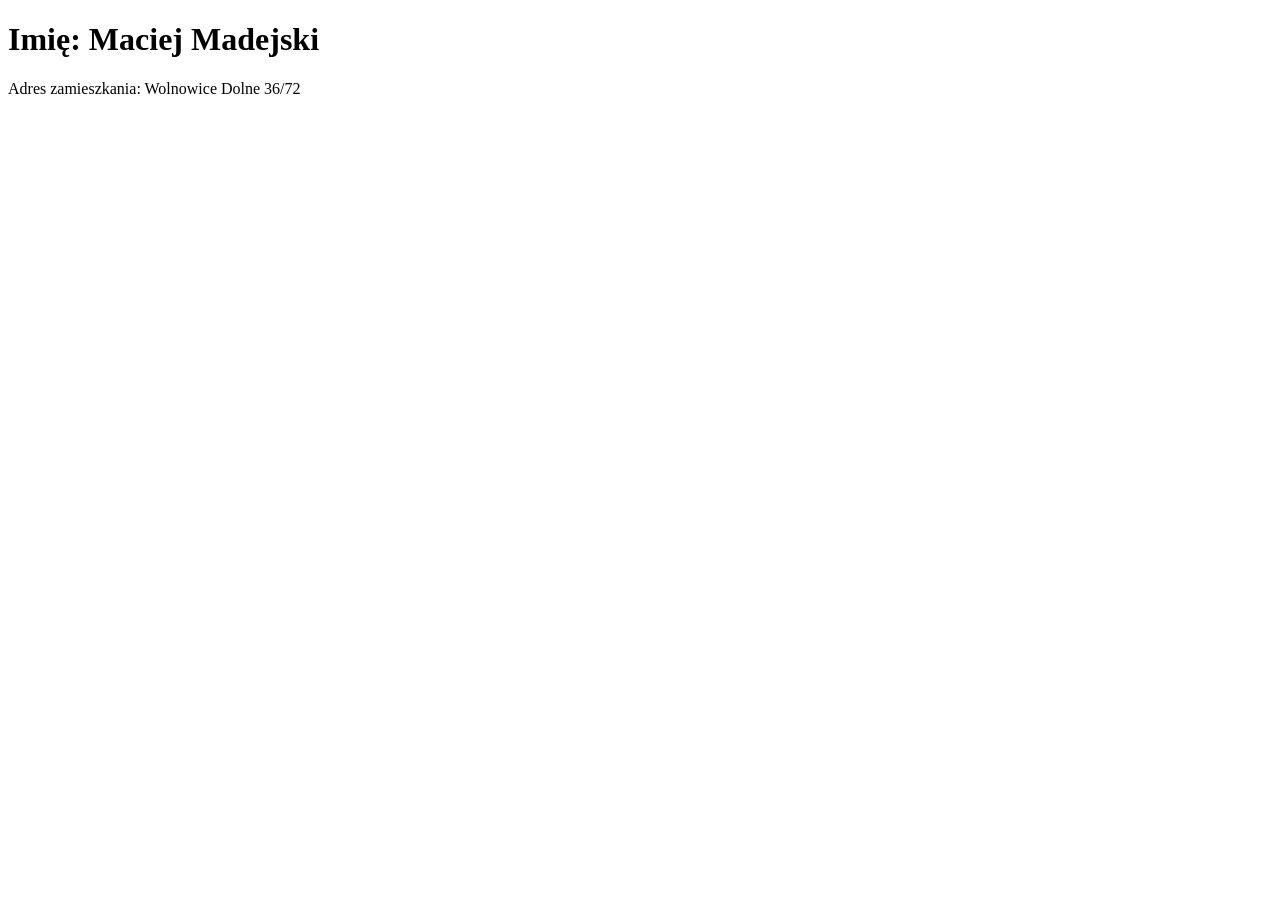
<file: index.html>
<!DOCTYPE html>
<html lang="pl">
<head>
    <meta charset="UTF-8">
    <title>W strona</title>
</head>
<body>
    <h1>Imię: Maciej Madejski</h1>
    <p>Adres zamieszkania: Wolnowice Dolne 36/72</p>
</body>
</html>
</file>
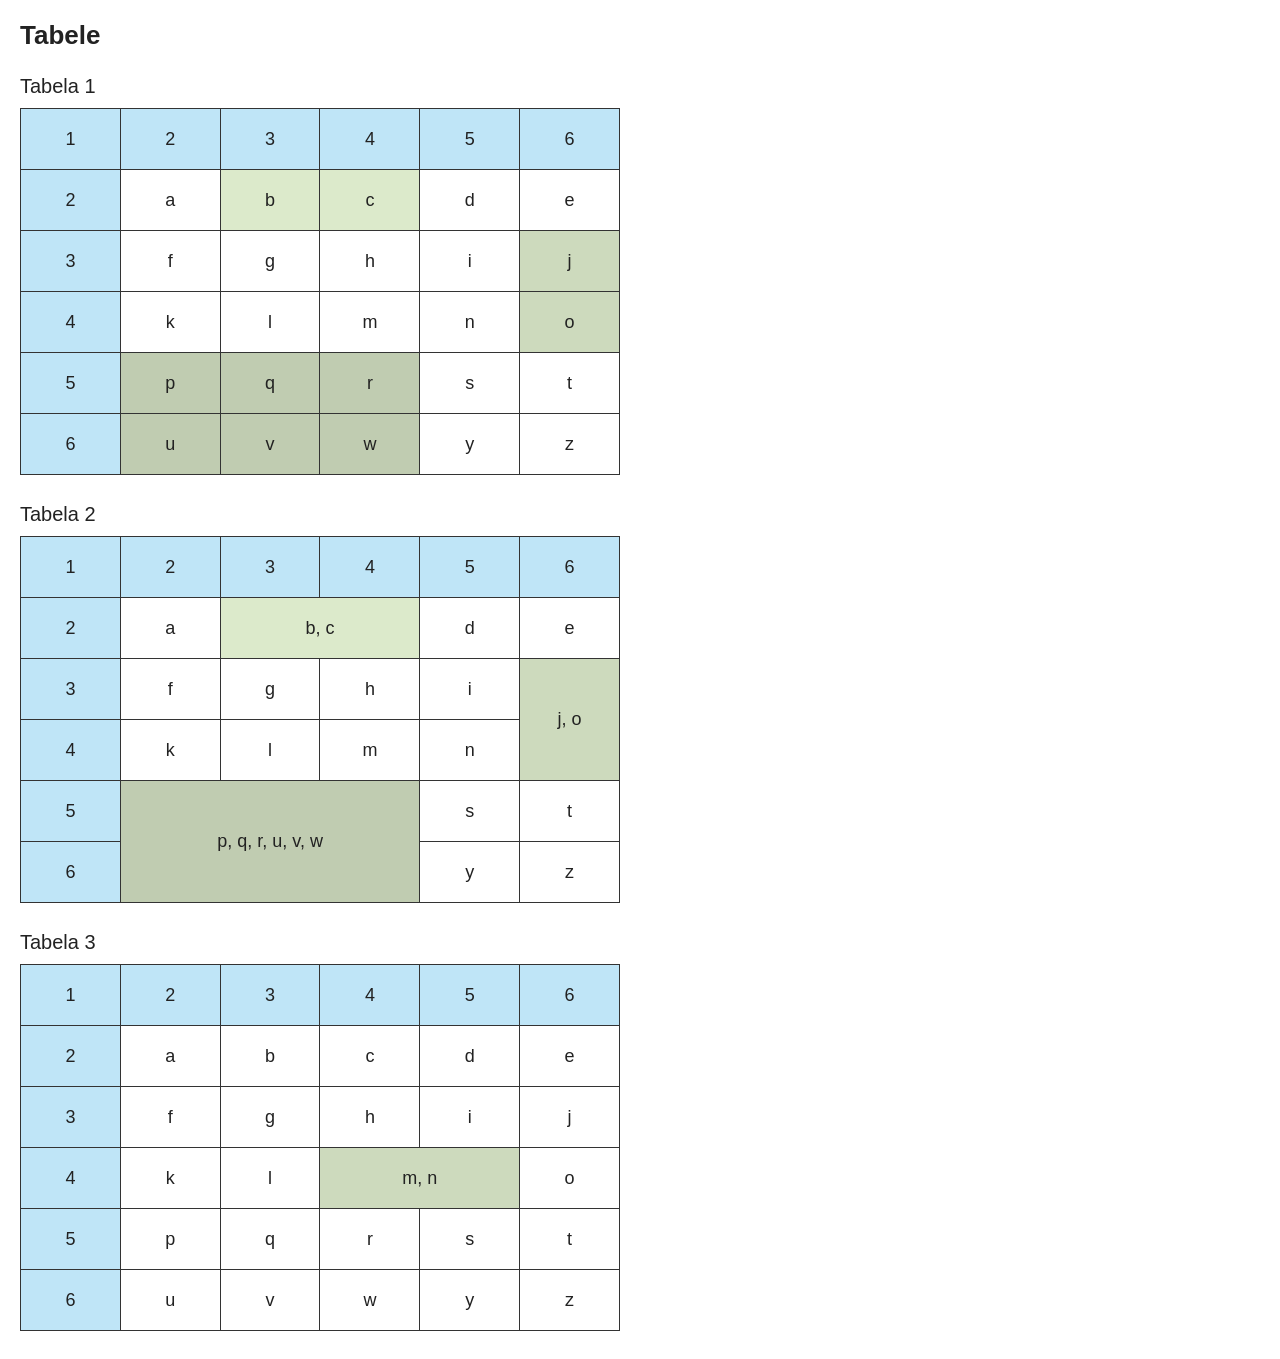
<file: Witryny/L10a/index.html>
<!DOCTYPE html>
<html lang="pl">
<head>
<meta charset="UTF-8">
<title>Tabele</title>
<style>
  body {
    font-family: Arial, sans-serif;
    margin: 20px;
    color: #222;
  }
  h1 {
    font-size: 26px;
    margin-bottom: 24px;
  }
  h2 {
    font-size: 20px;
    font-weight: normal;
    margin: 24px 0 10px;
  }
  table {
    border-collapse: collapse;
    table-layout: fixed;
    width: 600px;
    margin-bottom: 28px;
    text-align: center;
  }
  th, td {
    border: 1px solid #333;
    width: 60px;
    height: 52px;
    padding: 4px;
    font-size: 18px;
  }
  th {
    background: #bfe5f7;
    font-weight: normal;
  }
  .light-green { background: #dceacb; }
  .green { background: #cddabd; }
  .green-dark { background: #c0ccb1; }
</style>
</head>
<body>

<h1>Tabele</h1>

<h2>Tabela 1</h2>
<table>
  <tr>
    <th>1</th><th>2</th><th>3</th><th>4</th><th>5</th><th>6</th>
  </tr>
  <tr>
    <th>2</th><td>a</td><td class="light-green">b</td><td class="light-green">c</td><td>d</td><td>e</td>
  </tr>
  <tr>
    <th>3</th><td>f</td><td>g</td><td>h</td><td>i</td><td class="green">j</td>
  </tr>
  <tr>
    <th>4</th><td>k</td><td>l</td><td>m</td><td>n</td><td class="green">o</td>
  </tr>
  <tr>
    <th>5</th><td class="green-dark">p</td><td class="green-dark">q</td><td class="green-dark">r</td><td>s</td><td>t</td>
  </tr>
  <tr>
    <th>6</th><td class="green-dark">u</td><td class="green-dark">v</td><td class="green-dark">w</td><td>y</td><td>z</td>
  </tr>
</table>

<h2>Tabela 2</h2>
<table>
  <tr>
    <th>1</th><th>2</th><th>3</th><th>4</th><th>5</th><th>6</th>
  </tr>
  <tr>
    <th>2</th><td>a</td><td class="light-green" colspan="2">b, c</td><td>d</td><td>e</td>
  </tr>
  <tr>
    <th>3</th><td>f</td><td>g</td><td>h</td><td>i</td><td class="green" rowspan="2">j, o</td>
  </tr>
  <tr>
    <th>4</th><td>k</td><td>l</td><td>m</td><td>n</td>
  </tr>
  <tr>
    <th>5</th><td class="green-dark" colspan="3" rowspan="2">p, q, r, u, v, w</td><td>s</td><td>t</td>
  </tr>
  <tr>
    <th>6</th><td>y</td><td>z</td>
  </tr>
</table>

<h2>Tabela 3</h2>
<table>
  <tr>
    <th>1</th><th>2</th><th>3</th><th>4</th><th>5</th><th>6</th>
  </tr>
  <tr>
    <th>2</th><td>a</td><td>b</td><td>c</td><td>d</td><td>e</td>
  </tr>
  <tr>
    <th>3</th><td>f</td><td>g</td><td>h</td><td>i</td><td>j</td>
  </tr>
  <tr>
    <th>4</th><td>k</td><td>l</td><td class="green" colspan="2">m, n</td><td>o</td>
  </tr>
  <tr>
    <th>5</th><td>p</td><td>q</td><td>r</td><td>s</td><td>t</td>
  </tr>
  <tr>
    <th>6</th><td>u</td><td>v</td><td>w</td><td>y</td><td>z</td>
  </tr>
</table>

</body>
</html>
</file>
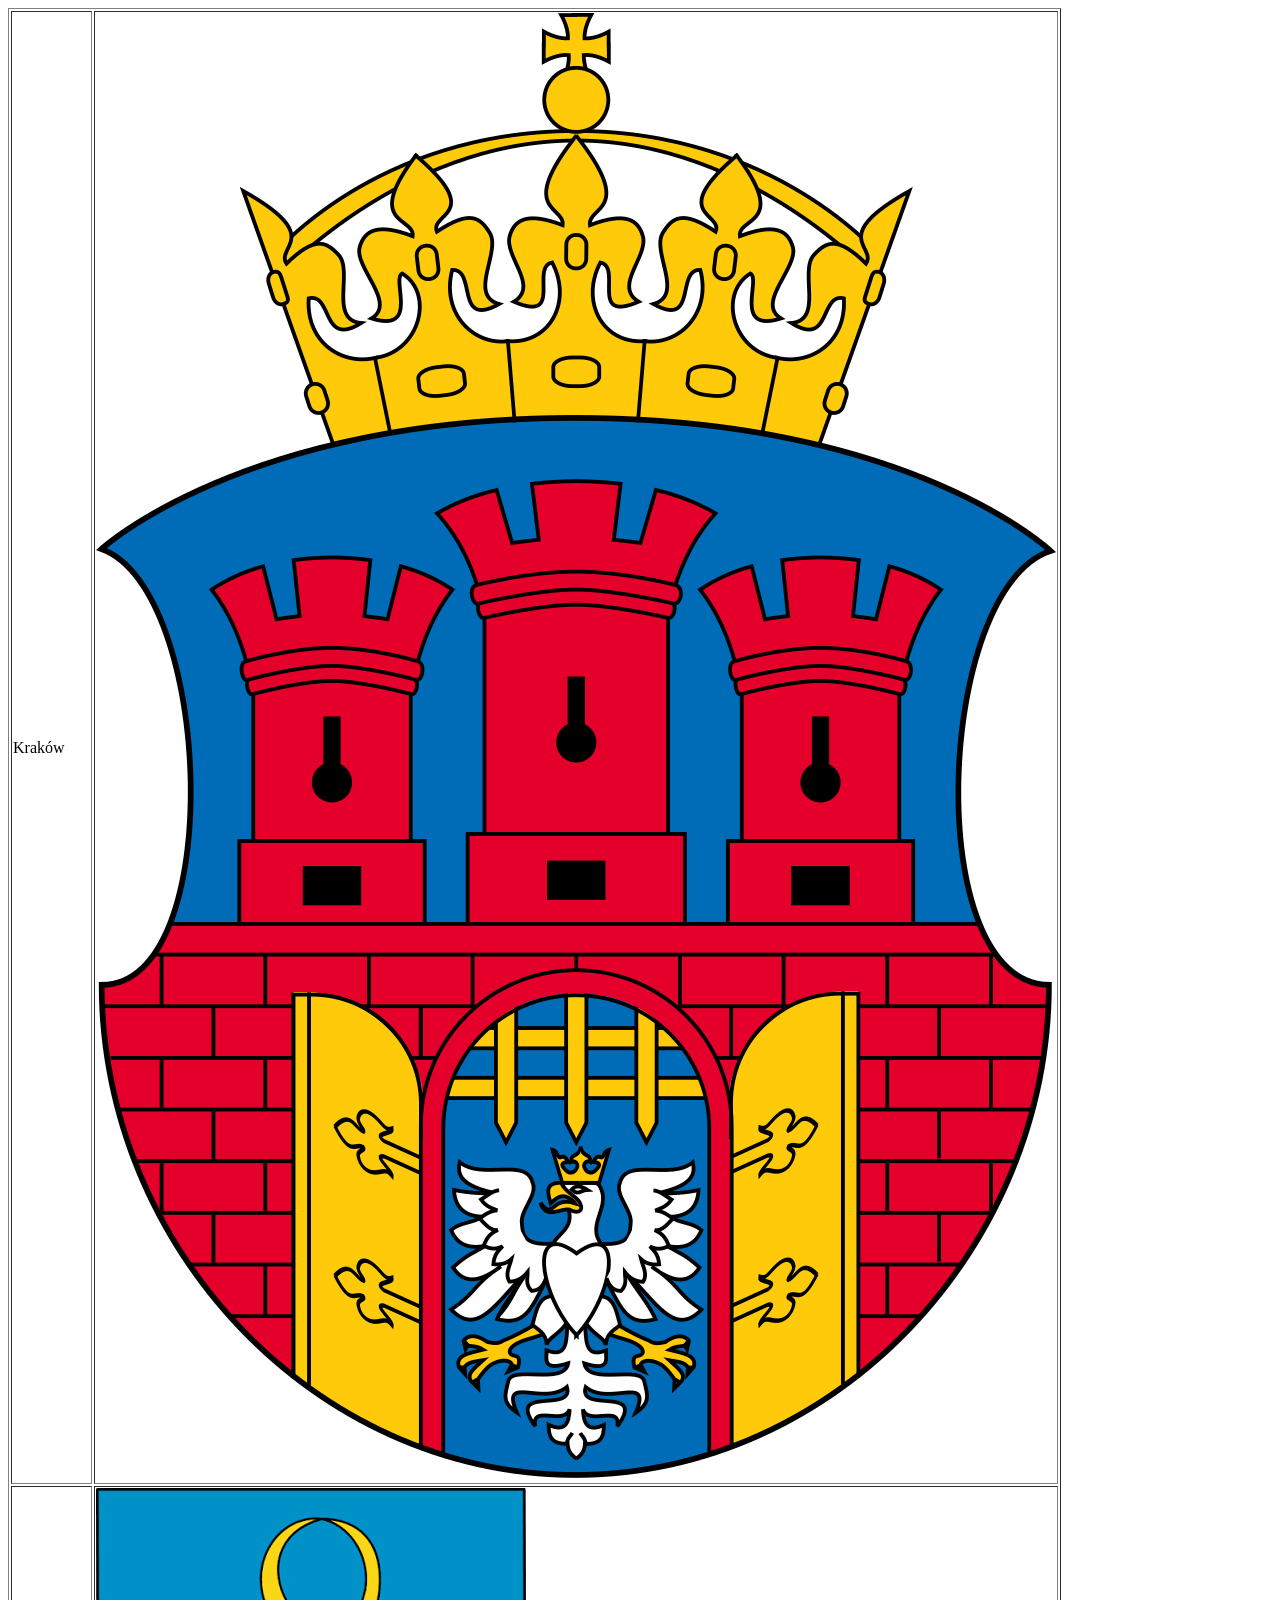
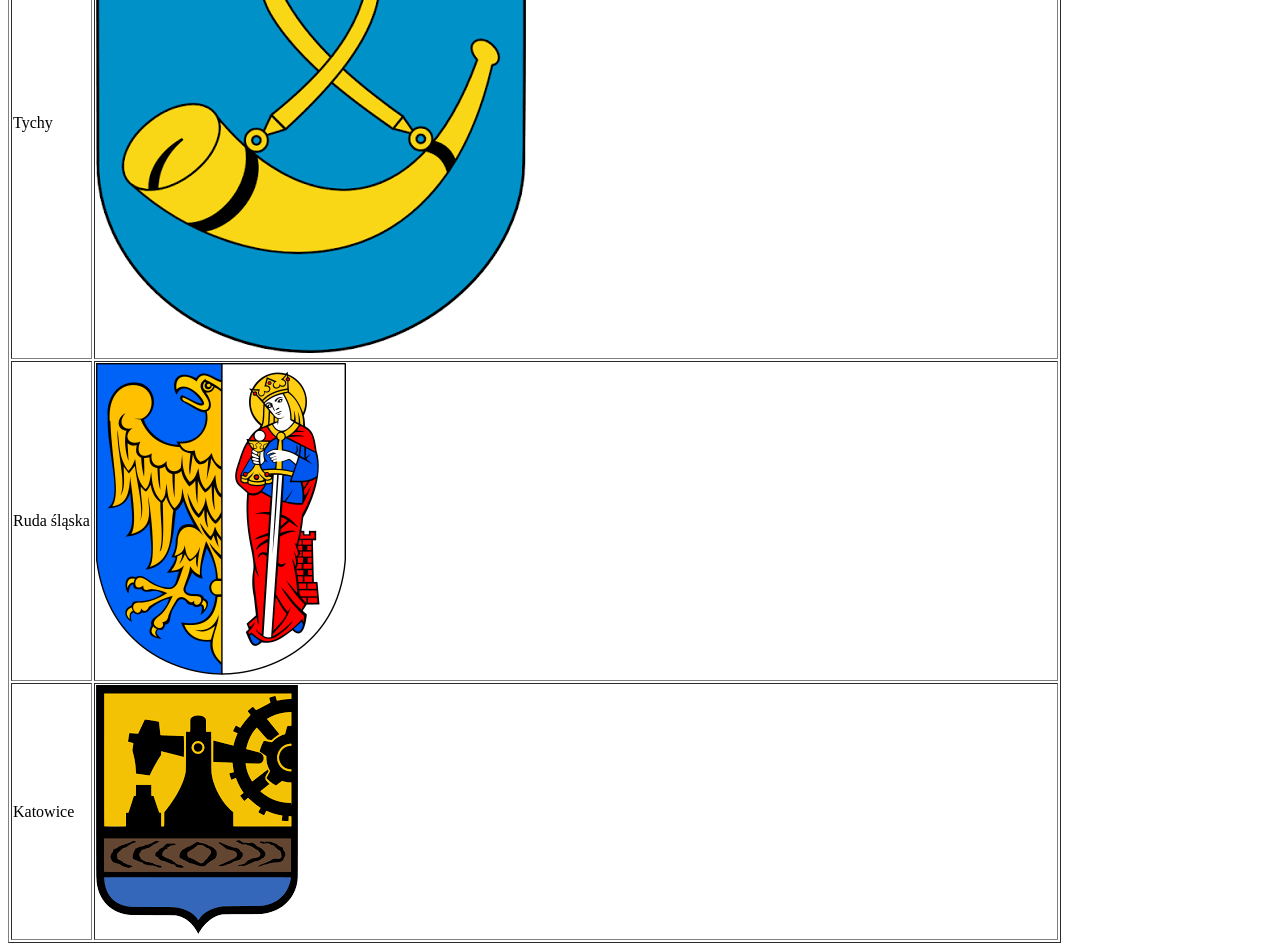
<file: Witryny/L10b/index.html>
<!DOCTYPE html>
<html lang="pl">
<head>
    <meta charset="UTF-8">
    <title>Miasta</title>
</head>
<body>

    <table border="1">
        <tr>
            <td>Kraków</td>
            <td><img src="krakow.webp" alt="Kraków"></td>
        </tr>
        <tr>
            <td>Tychy</td>
            <td><img src="tychy.png" alt="Tychy"></td>
        </tr>
        <tr>
            <td>Ruda śląska</td>
            <td><img src="rudaslaska.webp" alt="Ruda Śląska"></td>
        </tr>
        <tr>
            <td>Katowice</td>
            <td><img src="katowice.png" alt="Katowice"></td>
        </tr>
    </table>

</body>
</html>
</file>
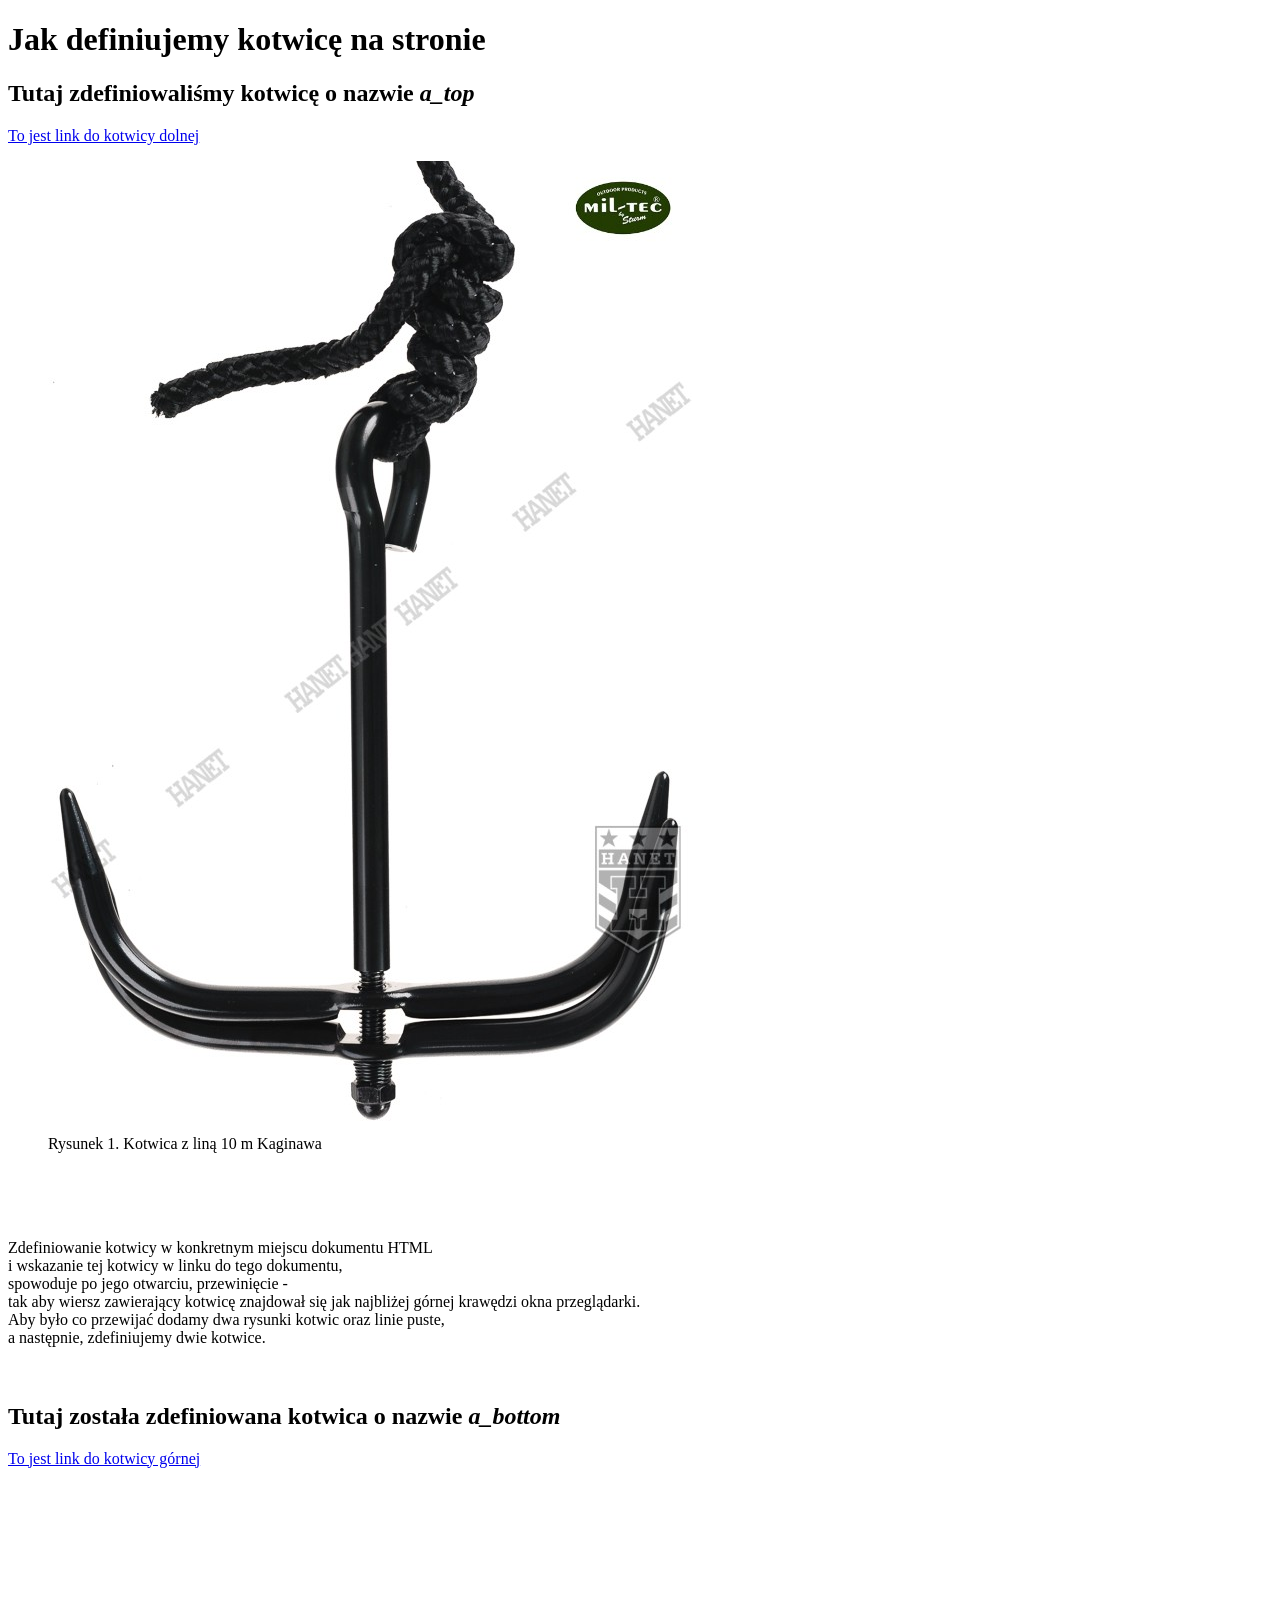
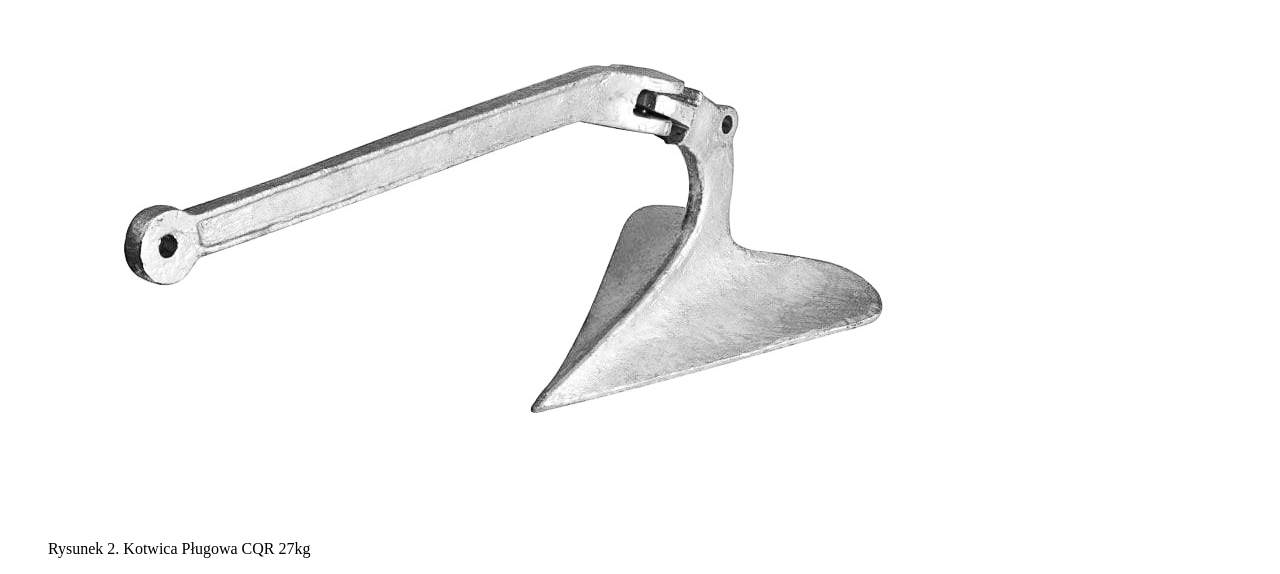
<file: Witryny/L11/index.html>
<!doctype html>
<html>
<head>
    <title>Definiowanie kotwicy w konkretnym miejscu strony</title>
    <meta charset="UTF-8" />
    <meta name="keywords" content="HTML5, kotwica, odsyłacz, link, hiperłącze" />
    <meta name="description" content="Definiowanie kotwicy w konkretnym miejscu strony" />
    <meta name="author" content="Maciej Madejski" />
    <meta name="robots" content="all" />
</head>

<body>
    <h1>Jak definiujemy kotwicę na stronie</h1>

    <section>
        <h2 id="a_top">Tutaj zdefiniowaliśmy kotwicę o nazwie <i>a_top</i></h2>
        <p>
            <a href="#a_bottom">To jest link do kotwicy dolnej</a>
            <figure>
                <img src="kotwica1.jpg">
                <figcaption>
                    Rysunek 1. Kotwica z liną 10 m Kaginawa
                </figcaption>
            </figure>
        </p>
    </section>

    <section>
        <br /><br /><br />
        <p>
            Zdefiniowanie kotwicy w konkretnym miejscu dokumentu HTML<br />
            i wskazanie tej kotwicy w linku do tego dokumentu,<br />
            spowoduje po jego otwarciu, przewinięcie -<br />
            tak aby wiersz zawierający kotwicę znajdował się jak najbliżej górnej krawędzi okna przeglądarki.<br />
            Aby było co przewijać dodamy dwa rysunki kotwic oraz linie puste,<br />
            a następnie, zdefiniujemy dwie kotwice.
            <br /><br /><br />
        </p>
    </section>

    <section>
        <a name="a_bottom"></a>
        <h2>Tutaj została zdefiniowana kotwica o nazwie <i>a_bottom</i></h2>
        <p>
            <a href="#a_top">To jest link do kotwicy górnej</a>
            <figure>
                <img src="kotwica2.jpg">
                <figcaption>
                    Rysunek 2. Kotwica Pługowa CQR 27kg
                </figcaption>
            </figure>
        </p>
    </section>
</body>
</html>
</file>
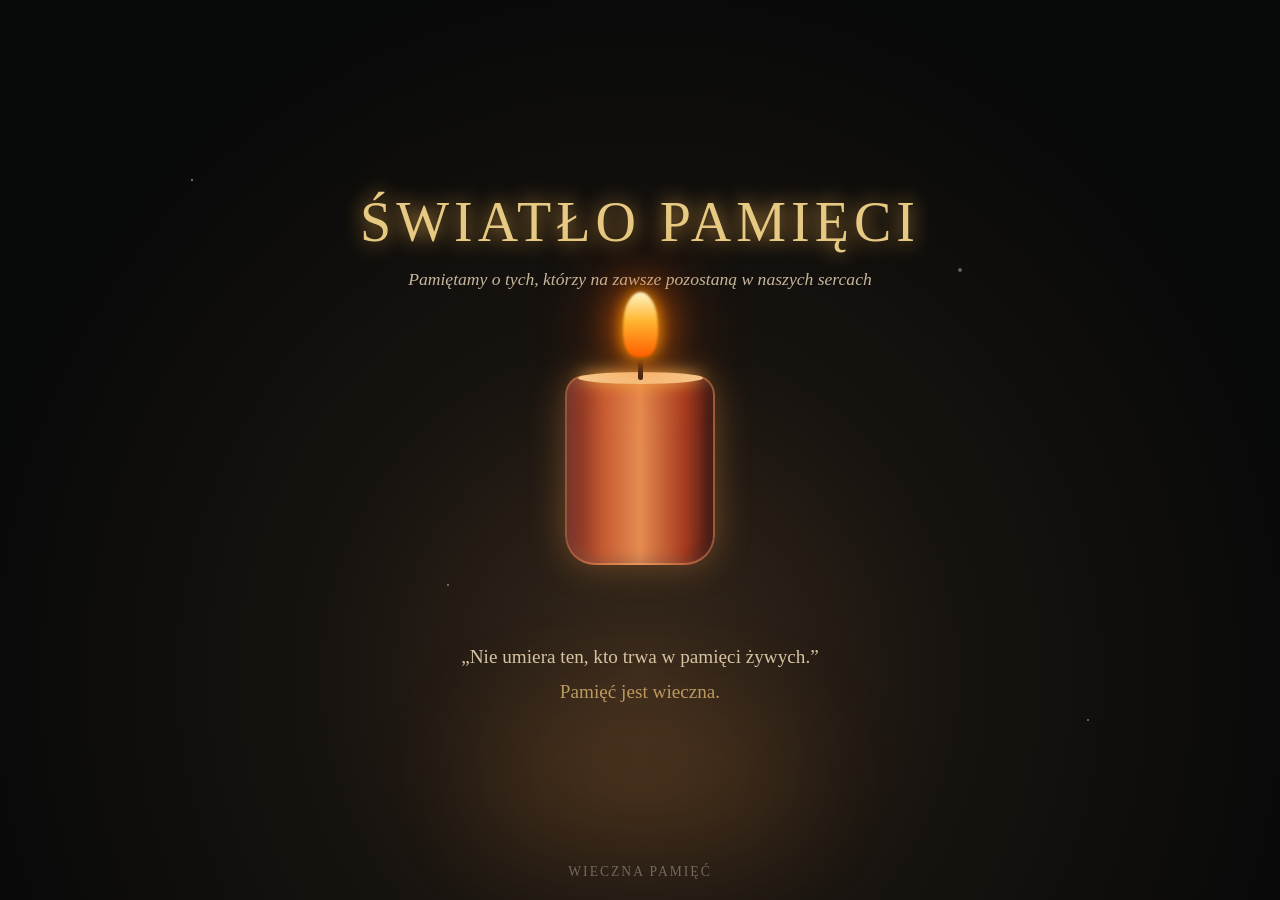
<file: Witryny/Znicz/index.html>
<!DOCTYPE html>
<html lang="pl">
<head>
    <meta charset="UTF-8">
    <meta name="viewport" content="width=device-width, initial-scale=1.0">
    <title>Światło Pamięci</title>
    <link rel="stylesheet" href="style.css">
</head>
<body>

    <h1>Światło Pamięci</h1>

    <p class="subtitle">
        Pamiętamy o tych, którzy na zawsze pozostaną w naszych sercach
    </p>

    <div class="glow"></div>

    <div class="candle">
        <div class="wick"></div>
        <div class="flame"></div>
    </div>

    <p class="quote">
        „Nie umiera ten, kto trwa w pamięci żywych.”
        <br>
        <span>Pamięć jest wieczna.</span>
    </p>

    <footer>
        WIECZNA PAMIĘĆ
    </footer>

</body>
</html>
</file>
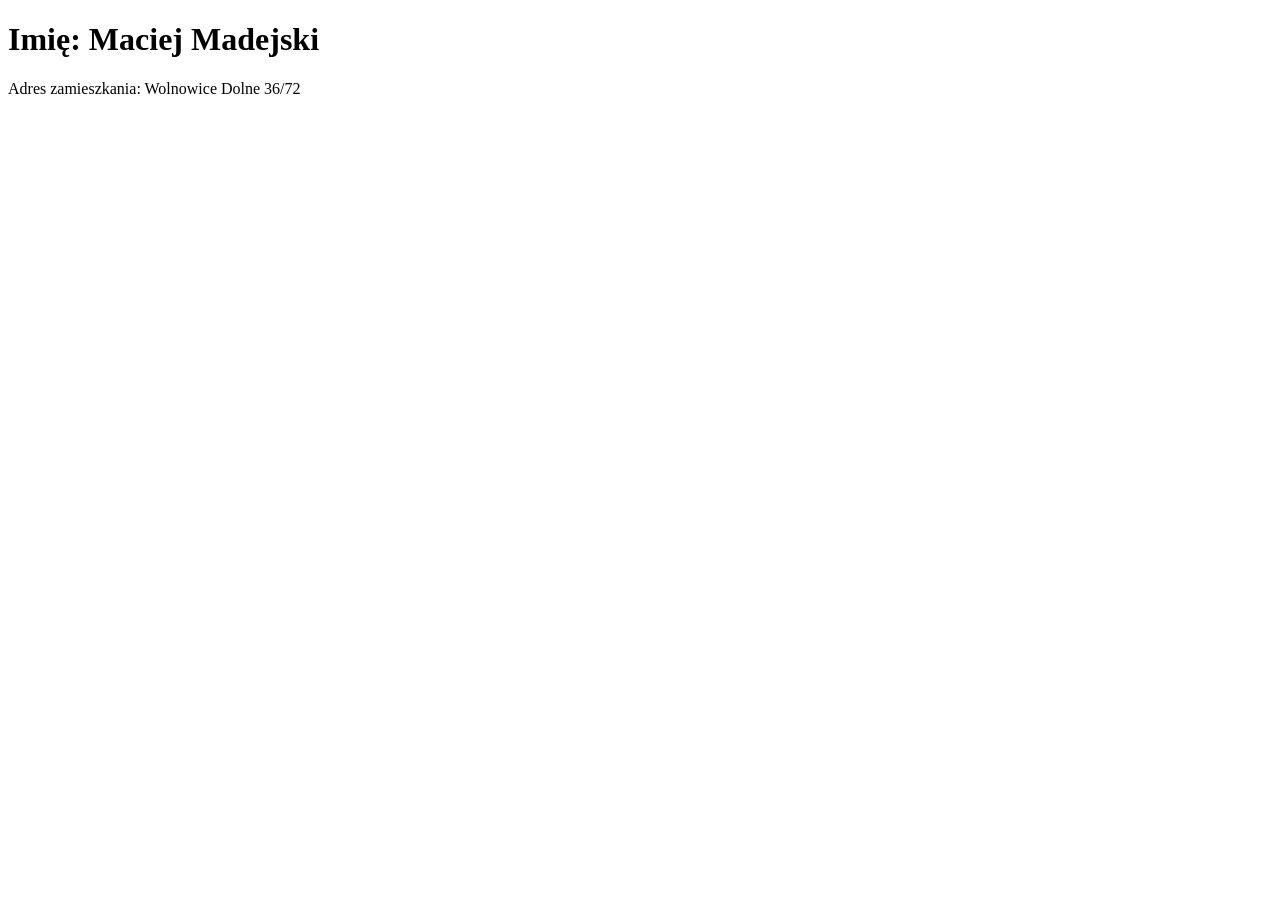
<file: site.html>
<!DOCTYPE html>
<html lang="pl">
<head>
    <meta charset="UTF-8">
    <title>Dane</title>
</head>
<body>
    <h1>Imię: Maciej Madejski</h1>
    <p>Adres zamieszkania: Wolnowice Dolne 36/72</p>
</body>
</html>
</file>
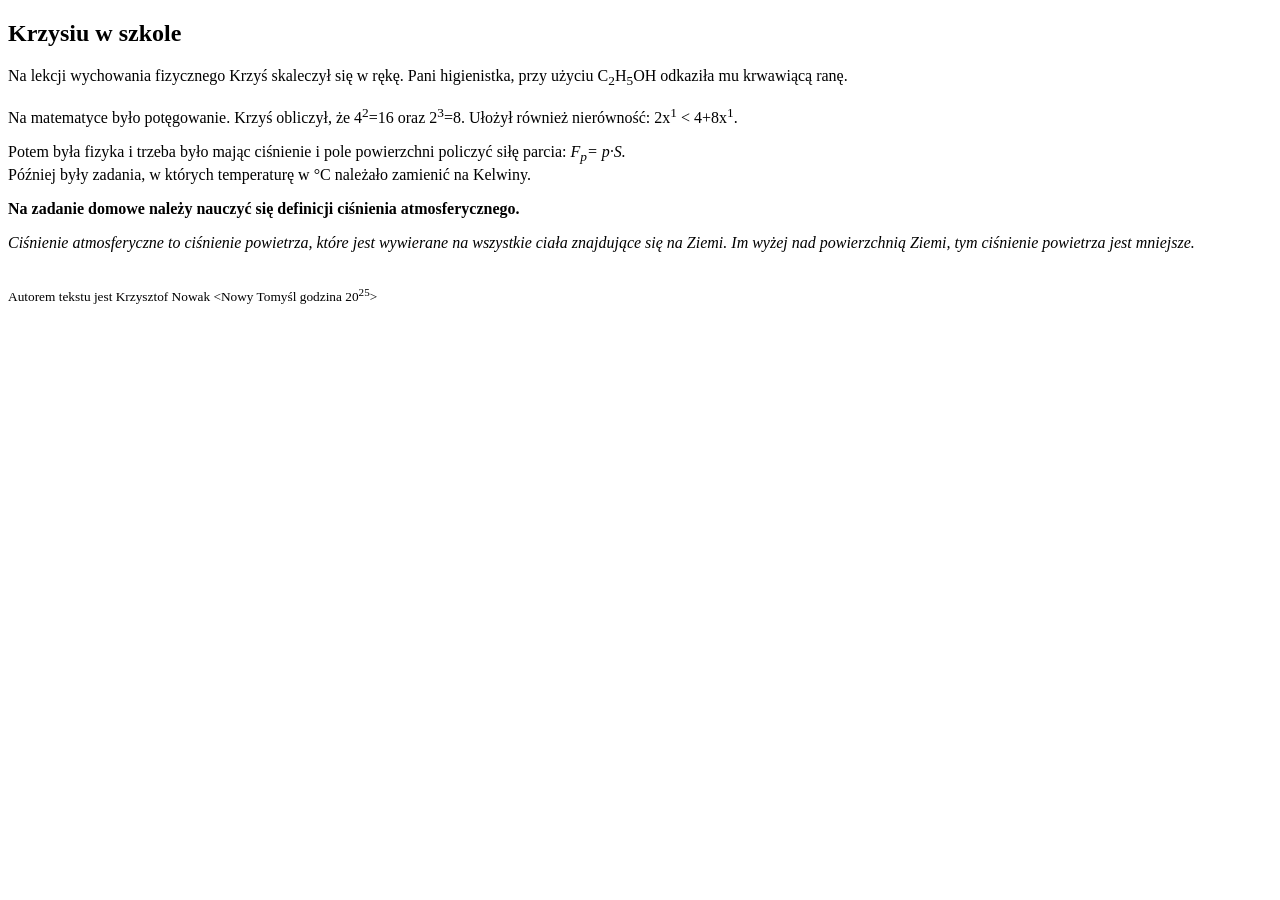
<file: Witryny/L8.html>
<!DOCTYPE html>
<html lang="pl">
<head>
    <meta charset="UTF-8">
    <title>Maciej Madejski</title>
</head>
<body>

<h2>Krzysiu w szkole</h2>

<p>
Na lekcji wychowania fizycznego Krzyś skaleczył się w rękę. 
Pani higienistka, przy użyciu C<sub>2</sub>H<sub>5</sub>OH odkaziła mu 
krwawiącą ranę.
</p>

<p>
Na matematyce było potęgowanie. 
Krzyś obliczył, że 4<sup>2</sup>=16 oraz 2<sup>3</sup>=8. 
Ułożył również nierówność: 2x<sup>1</sup> &lt; 4+8x<sup>1</sup>.
</p>

<p>
Potem była fizyka i trzeba było mając ciśnienie i pole powierzchni policzyć siłę parcia: 
<dfn>F<sub>p</sub>= p·S.<br /> </dfn>
Później były zadania, w których temperaturę w °C należało zamienić na Kelwiny.
</p>

<p>
  <b>
  Na zadanie domowe należy nauczyć się definicji ciśnienia
  atmosferycznego.
  </b>
</p>

<p>
  <em>
  Ciśnienie atmosferyczne to ciśnienie powietrza, które jest wywierane na wszystkie ciała znajdujące się na Ziemi. 
  Im wyżej nad powierzchnią Ziemi, tym ciśnienie powietrza jest mniejsze.
  </em>
</p>
<br />
<small>
Autorem tekstu jest Krzysztof Nowak &lt;Nowy Tomyśl godzina
20<sup>25</sup>&gt;
</small>
</body>
</html>
</file>
<file: Witryny/Znicz/style.css>
* {
    margin: 0;
    padding: 0;
    box-sizing: border-box;
}

body {
    min-height: 100vh;
    display: flex;
    justify-content: center;
    align-items: center;
    flex-direction: column;
    overflow: hidden;

    background: radial-gradient(
        ellipse at 50% 75%,
        #38291c 0%,
        #17130f 35%,
        #080909 75%
    );

    font-family: Georgia, serif;
    color: #e9d6ac;
}

body::before {
    content: "";
    position: fixed;
    inset: 0;

    background-image:
    radial-gradient(1px 1px at 15% 20%, #ffffff66 100%, transparent),
    radial-gradient(2px 2px at 75% 30%, #ffffff55 100%, transparent),
    radial-gradient(1px 1px at 35% 65%, #ffffff55 100%, transparent),
    radial-gradient(1px 1px at 85% 80%, #ffffff55 100%, transparent);

    pointer-events: none;
}

h1 {
    font-size: clamp(2rem, 6vw, 3.5rem);
    font-weight: normal;
    letter-spacing: 5px;
    text-transform: uppercase;
    color: #e6c982;

    text-shadow: 0 0 20px #d69c45;

    margin-bottom: 15px;
    text-align: center;
}

.subtitle {
    color: #c5b69d;
    font-size: 1.1rem;
    font-style: italic;
    text-align: center;
    padding: 0 20px;
    margin-bottom: 85px;
}

.candle {
    position: relative;
    width: 150px;
    height: 190px;

    border-radius: 20px 20px 30px 30px;

    background: linear-gradient(
        90deg,
        #6d231a,
        #c65b32 25%,
        #e68c51 50%,
        #a83c20 80%,
        #572018
    );

    box-shadow:
    0 0 35px #e58b3e66,
    inset 5px 0 15px #ffffff22,
    inset -8px 0 15px #00000055;

    border: 2px solid #e9a66b66;

    display: flex;
    justify-content: center;
}

.candle::before {
    content: "";
    position: absolute;
    width: 125px;
    height: 12px;
    top: -5px;
    border-radius: 50%;
    background: #f5c88a;
    box-shadow: 0 0 15px #ffb44b;
}

.wick {
    position: absolute;
    top: -27px;
    width: 5px;
    height: 30px;
    background: #2b1b12;
    border-radius: 5px;
}

.flame {
    position: absolute;
    top: -85px;
    width: 35px;
    height: 65px;

    background: linear-gradient(
        to top,
        #ff5e00,
        #ffb52e 55%,
        #fff4c4
    );

    border-radius: 50% 50% 35% 35%;
    transform-origin: bottom center;

    filter: blur(1px);

    box-shadow:
    0 0 15px #ff9d00,
    0 0 40px #ff6500,
    0 0 80px #ff5e00;

    animation: flicker 1.5s infinite alternate ease-in-out;
}

@keyframes flicker {
    0% {
        transform: rotate(-5deg) scale(1, 1);
        opacity: 0.85;
    }

    25% {
        transform: rotate(4deg) scale(0.95, 1.08);
    }

    50% {
        transform: rotate(-3deg) scale(1.08, 0.96);
        opacity: 1;
    }

    75% {
        transform: rotate(5deg) scale(0.94, 1.1);
    }

    100% {
        transform: rotate(-4deg) scale(1.02, 0.98);
        opacity: 0.9;
    }
}

.glow {
    position: absolute;
    bottom: 90px;
    width: 280px;
    height: 70px;

    background: #e78c38;
    filter: blur(65px);
    opacity: 0.3;
}

.quote {
    margin-top: 75px;
    font-size: 1.2rem;
    text-align: center;
    line-height: 1.8;
    color: #d6c5a5;
    padding: 0 20px;
    max-width: 650px;
}

.quote span {
    color: #b99a61;
}

footer {
    position: absolute;
    bottom: 20px;

    color: #74695b;
    font-size: 0.85rem;
    letter-spacing: 2px;
}

@media (max-width: 500px) {
    .subtitle {
        margin-bottom: 75px;
    }

    .quote {
        font-size: 1rem;
        margin-top: 65px;
    }
}
</file>
